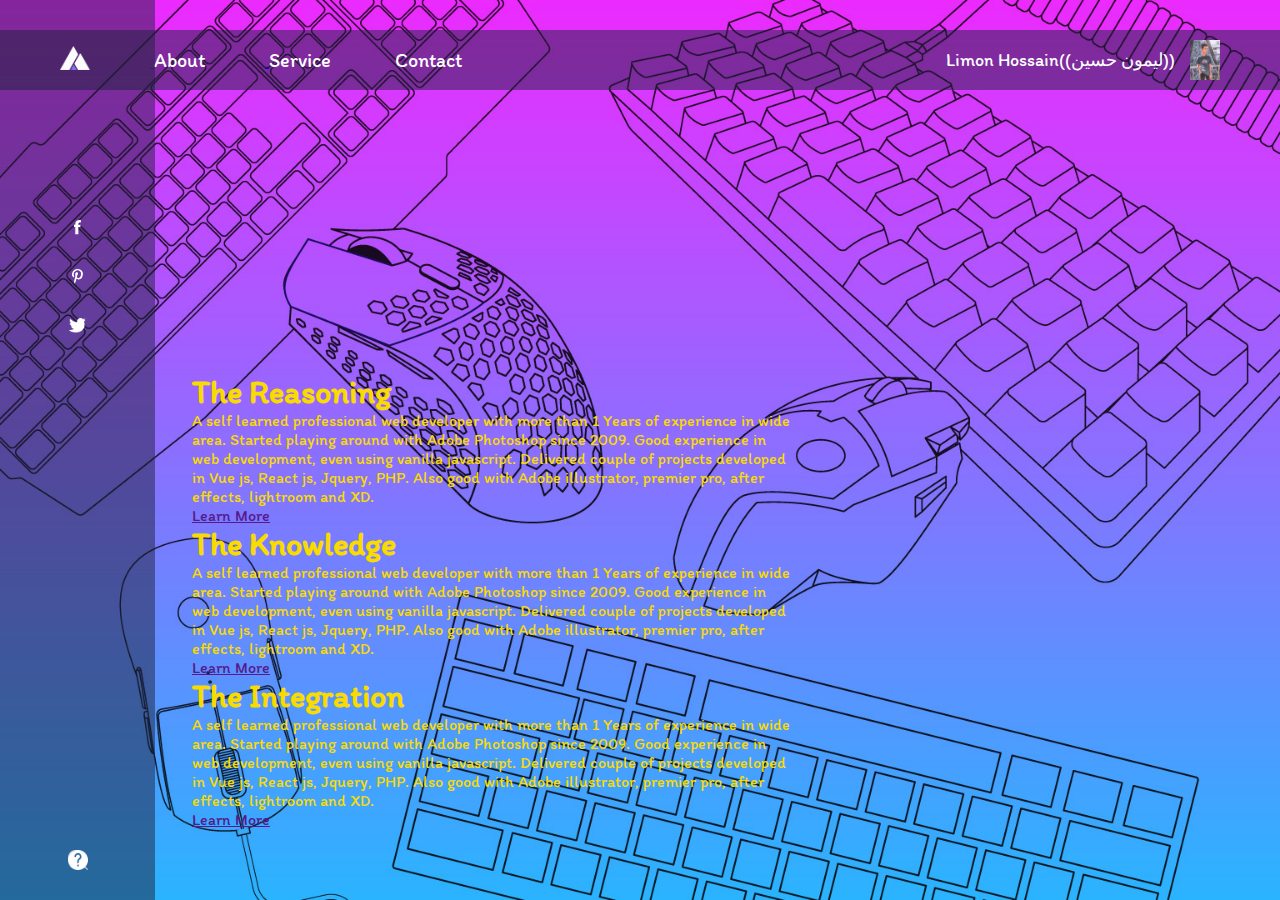
<file: index.html>
<!DOCTYPE html>
<html>
<head>
	<title>LimonHossain</title>
	<link rel="stylesheet"  href="style.css">
	<link rel="preconnect" href="https://fonts.gstatic.com">
<link href="https://fonts.googleapis.com/css2?family=Itim&display=swap" rel="stylesheet">
</head>
<body>
	<div class="container">

		<div class="navbar">

		<div class="logo">
			<img src="logo.png">
		</div>
		<nav>
			<ul>
				<li><a href=""></li>
					<li><a href="file:///C:/Users/Sarker%20Noyon/Desktop/Web%20done/fd/index.html">About</li>
						<li><a href="file:///C:/Users/Sarker%20Noyon/Desktop/Web%20done/fs/index.html">Service</a></li>
							<li><a href="file:///C:/Users/Sarker%20Noyon/Desktop/Web%20done/COntact/index.html">Contact</a></li>
						</ul>
					</nav>
					<div class="user">
						<p>Limon Hossain((ليمون حسين))</p>
						<img src="limon3.jpg">
					</div>
				</div>
				<div class="sidenav">
					<img src="search.png" class="search-icon">
					<div class="social-links">
						<img src="fb.png">
						<img src="pt.png">
						<img src="tw.png">
					</div>
					<img src="info.png" class="search-icon">
				</div>

				<div class="msg-container">
					<div id="slider">
					
				<div class="msg-col">

					<h1>The Reasoning</h1>
					<p>A self learned professional web developer with more than 1 Years of experience in wide area. Started playing around with Adobe Photoshop since 2009. Good experience in web development, even using vanilla javascript. Delivered couple of projects developed in Vue js, React js, Jquery, PHP. Also good with Adobe illustrator, premier pro, after effects, lightroom and XD.</p>
					<a href="">Learn More</a>

					<div class="msg-col">
					<h1>The Knowledge</h1>
					<p>A self learned professional web developer with more than 1 Years of experience in wide area. Started playing around with Adobe Photoshop since 2009. Good experience in web development, even using vanilla javascript. Delivered couple of projects developed in Vue js, React js, Jquery, PHP. Also good with Adobe illustrator, premier pro, after effects, lightroom and XD.</p>
					<a href="">Learn More</a>

					<div class="msg-col">
					<h1>The Integration</h1>
					<p>A self learned professional web developer with more than 1 Years of experience in wide area. Started playing around with Adobe Photoshop since 2009. Good experience in web development, even using vanilla javascript. Delivered couple of projects developed in Vue js, React js, Jquery, PHP. Also good with Adobe illustrator, premier pro, after effects, lightroom and XD.</p>
					<a href="">Learn More</a>

			

			

			
			
			

			


		</div>

</body>
</html>
</file>
<file: style.css>
*{
	margin: 0;
	padding: 0;
}
.container{
	width: 100%;
	height: 100vh;
	background-image: url(limovgh1.jpg);
	background-position: center;
	background-size: cover;
	position: relative;
	padding-top: 30px;
	box-sizing: border-box;
	font-family: 'Itim', cursive;
}
.navbar{
	width: 100%;
	height: 60px;
	display: flex;
	align-items: center;
	background: rgba(29,33,61,0.5);
	padding: 0 60px;
	box-sizing: border-box;
}
.logo img{
	width: 30px;
	position: relative;
	z-index: 10;
	cursor: pointer;
}
nav{
	flex: 1;
}
nav ul li{
	list-style: none;
	display: inline-block;
	margin-right: 60px;
}
nav ul li a{
	text-decoration: none;
	color: #fff;
	font-size: 20px;
}
.user{
	display: flex;
	align-items: center;
	color: #fff;
	font-size: 18px;
}
.user img{
	width: 30px;
	margin-left: 15px;
	cursor: pointer;
}
.sidenav{
	width: 155px;
	height: 100vh;
	background: rgba(29,31,58,0.5);
	position: absolute;
	top: 0;
	left: 0;
}
.search-icon{
	width: 20px;
	display: block;
	margin: 120px auto 0;
}
.social-links{
	width: 20px;
	display: block;
	margin: 220px auto 0;
	text-align: center;
}
.social-links img{
	height: 15px;
	margin-bottom: 30px;
}
.search-icon{
	width: 20px;
	position: absolute;
	left: 50%;
	bottom: 30px;
	transform: translateX(-50%);
}
.msg-container{
	width: 600px;
	height: 280px;
	position: absolute;
	left: 15%;
	top: 57%;
	color:#F9DB00;
	transform: translateY(-50%);
}
#slider{
	display: inline-flex;
}
</file>
